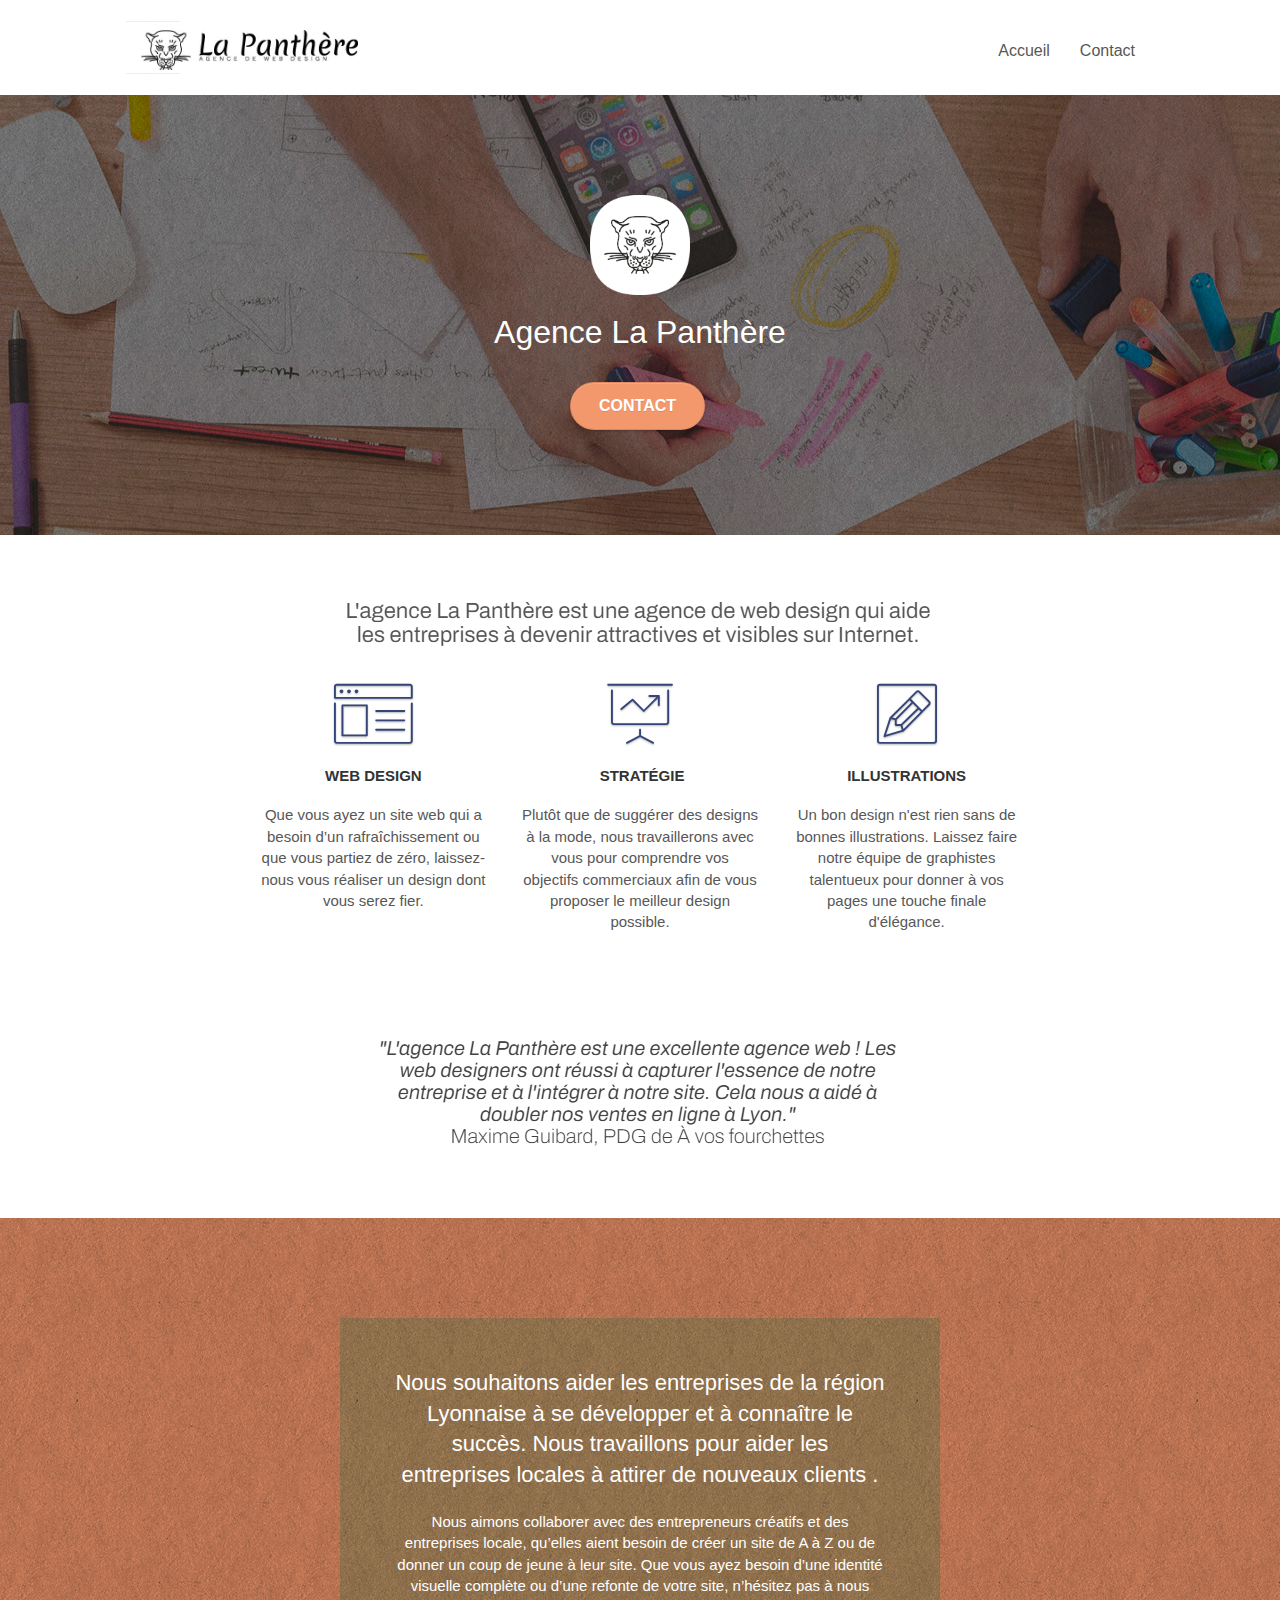
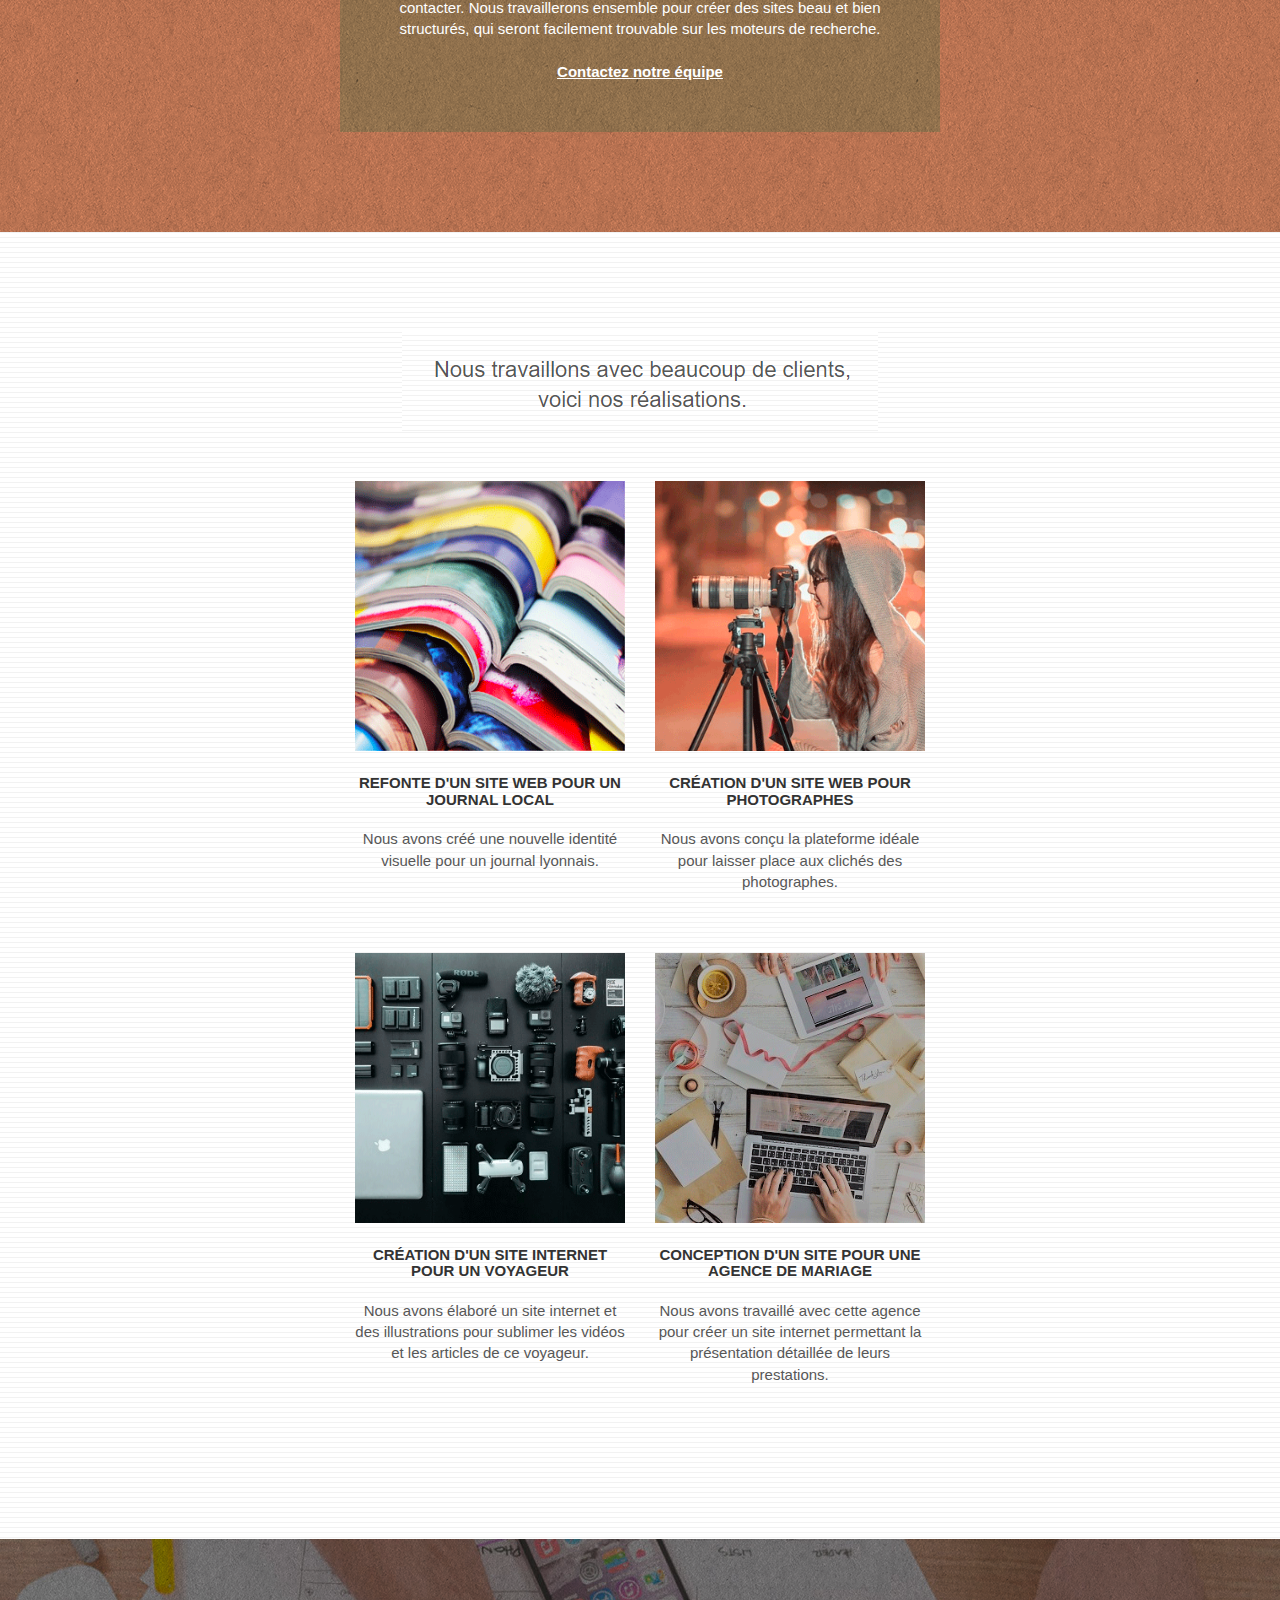
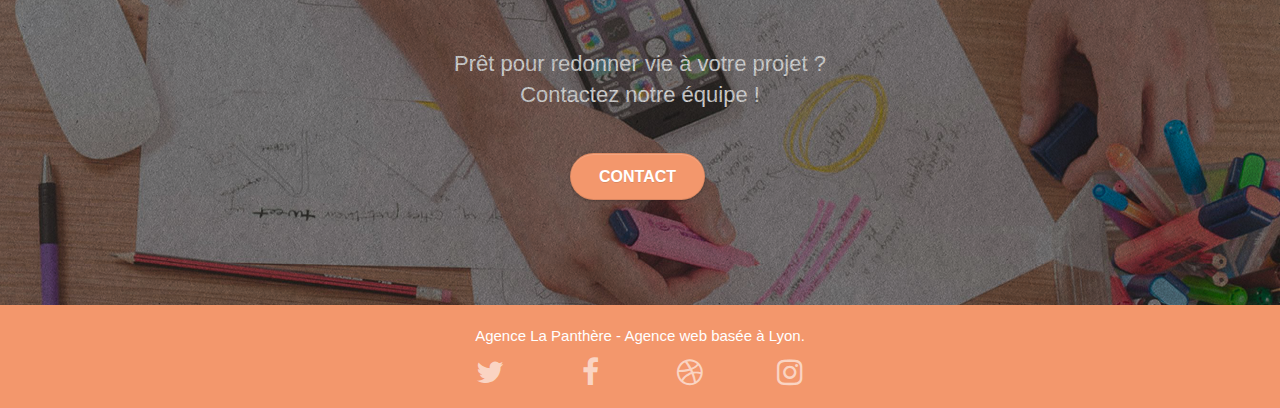
<file: index.html>
<!DOCTYPE html>
<html lang="fr">

<head>
    <meta charset="utf-8">
    <meta name="description" content="La Panthère, agence de web design basées à Lyon, vous aide pour vos projets de commincation web">
    <meta name="viewport" content="width=device-width, initial-scale=1.0, viewport-fit=cover">
    <link rel="shortcut icon" type="image/png" href="favicon.jpg">
    
	<link rel="stylesheet" type="text/css" href="./css/bootstrap.min.css">
	<link rel="stylesheet" type="text/css" href="style.min.css">
	<link rel="stylesheet" type="text/css" href="./css/font-awesome.min.css">
	<link rel="stylesheet" type="text/css" href="./css/et-line.min.css">
	
    
	<script src="./js/jquery-2.1.0.min.js"></script>
	<script src="./js/bootstrap.min.js"></script>
	<script src="./js/blocs.min.js"></script>
	<script src="./js/jquery.touchSwipe.min.js" defer></script>
	<script src="./js/gmaps.min.js"></script>

    <title>La Panthère - Agence de web design</title>
</head>

    
<!-- Analytics -->
 
<!-- Analytics END -->
    
<body>
<!-- Principal conteneur -->
<div class="page-container">
    
<!-- bloc-0 -->
<div class="bloc bgc-white l-bloc " id="bloc-0">
	<div class="container bloc-sm">

		<nav class="navbar row">
			<div class="navbar-header">
				<div class="keywords" style="color:#cccccc;font-size:1px;">Agence web à paris, stratégie web, web design, illustrations, design de site web, site web, web, internet, site internet, site</div>
				<a class="navbar-brand" href="index.html"><img src="img/agence-la-panthere-monochrome.jpg" alt="Logo la panthère agence web design Lyon" height="40" /></a>
				<div class="keywords" style="color:#cccccc;font-size:1px;">Agence web à paris, stratégie web, web design, illustrations, design de site web, site web, web, internet, site internet, site</div>
				<button id="nav-toggle" type="button" class="ui-navbar-toggle navbar-toggle" data-toggle="collapse" data-target=".navbar-1">
					<span class="sr-only">Toggle navigation</span><span class="icon-bar"></span><span class="icon-bar"></span><span class="icon-bar"></span>
				</button>
			</div>
			<div class="collapse navbar-collapse navbar-1 special-dropdown-nav">
				<ul class="site-navigation nav navbar-nav">
					<li>
						<a href="index.html">Accueil</a>
					</li>
					<li>
						<a href="contact-la-panthere.html">Contact</a>
					</li>
				</ul>
			</div>
		</nav>
	</div>
</div>
<!-- bloc-0 END -->

<!-- bloc-1-presentation -->
<div class="bloc bgc-dark-slate-blue bg-banniere d-bloc bg-t-edge bloc-bg-texture texture-paper b-parallax" id="bloc-1-hero">
	<div class="container bloc-lg">
		<div class="row tight-width-whitespace">
			<div class="col-sm-12">
				<img src="img/logo-la-panthere.png" class="center-block image-resize-mode" width="100" alt="Logo agence La Panthère, agence web design Lyon, création logo Lyon" />
				<h1 class="text-center hero-bloc-text tc-white ">
					Agence La Panthère
				</h1>
				<div class="text-center">
					<a href="contact-la-panthere.html" class="btn btn-lg btn-clean btn-rd cta-hero btn-atomic-tangerine" id="cta-hero">Contact</a>
				</div>
			</div>
		</div>
	</div>
</div>
<!-- bloc-1-presentation END -->

<!-- bloc-2-services -->
<div class="bloc bgc-white l-bloc" id="bloc-2-services">
	<div class="container bloc-md">
		<div class="row">
			<div class="col-sm-12 text-center">
				<img alt="agence web, agence web paris, web design paris, stratégie web" src="img/title.png" />
			</div>
		</div>
		<div class="row voffset-lg med-width-whitespace">
			<div class="col-sm-4">
				<div class="text-center">
					<span class="et-icon-browser sm-shadow icon-dark-slate-blue icons icon-lg"></span>
				</div>
				<h3 class="mg-md text-center">
					Web design
				</h3>
				<p class="text-center">
					Que vous ayez un site web qui a besoin d&rsquo;un rafraîchissement ou que vous partiez de zéro, laissez-nous vous réaliser un design dont vous serez fier.
				</p>
			</div>
			<div class="col-sm-4">
				<div class="text-center">
					<span class="et-icon-presentation sm-shadow icon-dark-slate-blue icons icon-lg"></span>
				</div>
				<h3 class="mg-md text-center">
					&nbsp;Stratégie
				</h3>
				<p class="text-center ">
					Plutôt que de suggérer des designs à la mode, nous travaillerons avec vous pour comprendre vos objectifs commerciaux afin de vous proposer le meilleur design possible.<br>
				</p>
			</div>
			<div class="col-sm-4">
				<div class="text-center">
					<span class="et-icon-edit sm-shadow icon-dark-slate-blue icons icon-lg"></span>
				</div>
				<h3 class="mg-md text-center">
					Illustrations
				</h3>
				<p class="text-center ">
					Un bon design n'est rien sans de bonnes illustrations. Laissez faire notre équipe de graphistes talentueux pour donner à vos pages une touche finale d'élégance.
				</p>
			</div>
		</div>
		<div class="row voffset-lg voffset">
			<div class="col-xs-12 col-md-8 col-md-offset-2 text-center">
				<img alt="Citation la panthere agence web design Lyon" src="img/citation.png" />
			</div>
		</div>
	</div>
</div>
<!-- bloc-2-services END -->

<!-- bloc-3-what-i-do -->
<div class="bloc tc-white bgc-atomic-tangerine bg-presentation d-bloc bloc-bg-texture texture-paper b-parallax" id="bloc-3-what-i-do">
	<div class="container bloc-lg">
		<div class="row tight-width-whitespace black-background">
			<div class="col-sm-12">
				<h2 class="mg-md text-center tc-white">
					Nous souhaitons aider les entreprises de la région Lyonnaise à se développer et à connaître le succès. Nous travaillons pour aider les entreprises locales à attirer de nouveaux clients .<br>
				</h2>
				<p class="text-center white">
					Nous aimons collaborer avec des entrepreneurs créatifs et des entreprises locale, qu’elles aient besoin de créer un site de A à Z ou de donner un coup de jeune à leur site. Que vous ayez besoin d’une identité visuelle complète ou d’une refonte de votre site, n’hésitez pas à nous contacter. Nous travaillerons ensemble pour créer des sites beau et bien structurés, qui seront facilement trouvable sur les moteurs de recherche. <br><br><a class="ltc-white bold-link" href="contact-la-panthere.html">Contactez notre équipe</a><br>
				</p>
			</div>
		</div>
	</div>
</div>
<!-- bloc-3-what-i-do END -->

<!-- bloc-4-portfolio -->
<div class="bloc bgc-white bg-lines-h2-bg bg-repeat l-bloc" id="bloc-4-portfolio">
	<div class="container bloc-lg">
		<div class="row">
			<div class="col-sm-12 text-center">
				<img alt="Citation la panthère, agence de web design sur Lyon" src="img/title2.png" />
			</div>
		</div>
		<div class="row tight-width-whitespace portfolio-row">
			<div class="col-sm-6">
				<a href="#" data-lightbox="img/la-panthere-journal.png" data-gallery-id="gallery-1" data-caption="Refonte d'un site web pour un journal local" data-frame="snapshot-lb"><img src="img/la-panthere-journal.png" alt="Agence web design Lyon refonte site web journal" class="img-responsive portfolio-thumb" /></a>
				<h3 class="mg-md text-center">
					Refonte d'un site web pour un journal local
				</h3>
				<p class="text-center">
					Nous avons créé une nouvelle identité visuelle pour un journal lyonnais.
				</p>
			</div>
			<div class="col-sm-6">
				<a href="#" data-lightbox="img/la-panthere-photographe.png" data-gallery-id="gallery-1" data-caption="Création d'un site web pour photographes" data-frame="snapshot-lb"><img src="img/la-panthere-photographe.png" class="img-responsive portfolio-thumb" alt="Agence web design Lyon, photographe prenant une photo" /></a>
				<h3 class="mg-md text-center">
					Création d'un site web pour photographes
				</h3>
				<p class="text-center">
					Nous avons conçu la plateforme idéale pour laisser place aux clichés des photographes.
				</p>
			</div>
		</div>
		<div class="row tight-width-whitespace portfolio-row">
			<div class="col-sm-6">
				<a href="#" data-lightbox="img/la-panthere-numerique.png" data-gallery-id="gallery-1" data-caption="Création d'un site internet pour un voyageur" data-frame="snapshot-lb"><img src="img/la-panthere-numerique.png" class="img-responsive portfolio-thumb" alt="Agence web design Lyon, appareilles numériques"/></a>
				<h3 class="mg-md text-center">
					Création d'un site internet pour un voyageur
				</h3>
				<p class="text-center">
					Nous avons élaboré un site internet et des illustrations pour sublimer les vidéos et les articles de ce voyageur.
				</p>
			</div>
			<div class="col-sm-6">
				<a href="#" data-lightbox="img/la-panthere-site.png" data-gallery-id="gallery-1" data-caption="Conception d'un site pour une agence de mariage" data-frame="snapshot-lb"><img src="img/la-panthere-site.png" class="img-responsive portfolio-thumb" alt="Agence web design Lyon, conception de site internet" /></a>
				<h3 class="mg-md text-center">
					Conception d'un site pour une agence de mariage
				</h3>
				<p class="text-center">
					Nous avons travaillé avec cette agence pour créer un site internet permettant la présentation détaillée de leurs prestations.
				</p>
			</div>
		</div>
	</div>
</div>
<!-- bloc-4-portfolio END -->

<!-- bloc-5-cta -->
<div class="bloc bgc-dark-slate-blue bg-banniere d-bloc bloc-bg-texture texture-paper" id="bloc-5-cta">
	<div class="container bloc-lg">
		<div class="row">
			<h2 class="mg-md text-center tc-white">
				Prêt pour redonner vie à votre projet ?<br>Contactez notre équipe !
			</h2>
			<div class="col-sm-12 text-center">
				<a href="contact-la-panthere.html" class="btn btn-atomic-tangerine btn-clean btn-rd btn-lg cta-hero">Contact</a>
			</div>
		</div>
	</div>
</div>
<!-- bloc-5-cta END -->

<!-- Footer - bloc-8 -->
<div class="bloc bgc-atomic-tangerine d-bloc" id="bloc-8">
	<div class="container bloc-sm">
		<div class="row">
			<div class="col-sm-12">
				<p class="text-center white">
					Agence La Panthère - Agence web basée à Lyon.<br>
				</p>
				<div class="row row-no-gutters social">
					<div class="col-sm-3">
						<div class="text-center">
							<a class="social" href="index.html"><span class="fa fa-twitter icon-md"></span></a>
						</div>
					</div>
					<div class="col-sm-3">
						<div class="text-center">
							<a class="social" href="index.html"><span class="fa fa-facebook icon-md"></span></a>
						</div>
					</div>
					<div class="col-sm-3">
						<div class="text-center">
							<a class="social" href="index.html"><span class="fa fa-dribbble icon-md"></span></a>
						</div>
					</div>
					<div class="col-sm-3">
						<div class="text-center">
							<a class="social" href="index.html"><span class="fa fa-instagram icon-md"></span></a>
						</div>
					</div>
				</div>
			</div>
		</div>
	</div>
</div>
<!-- Footer - bloc-8 END -->

</div>
<!-- Principal conteneur END -->
    

</body>
</html>
</file>
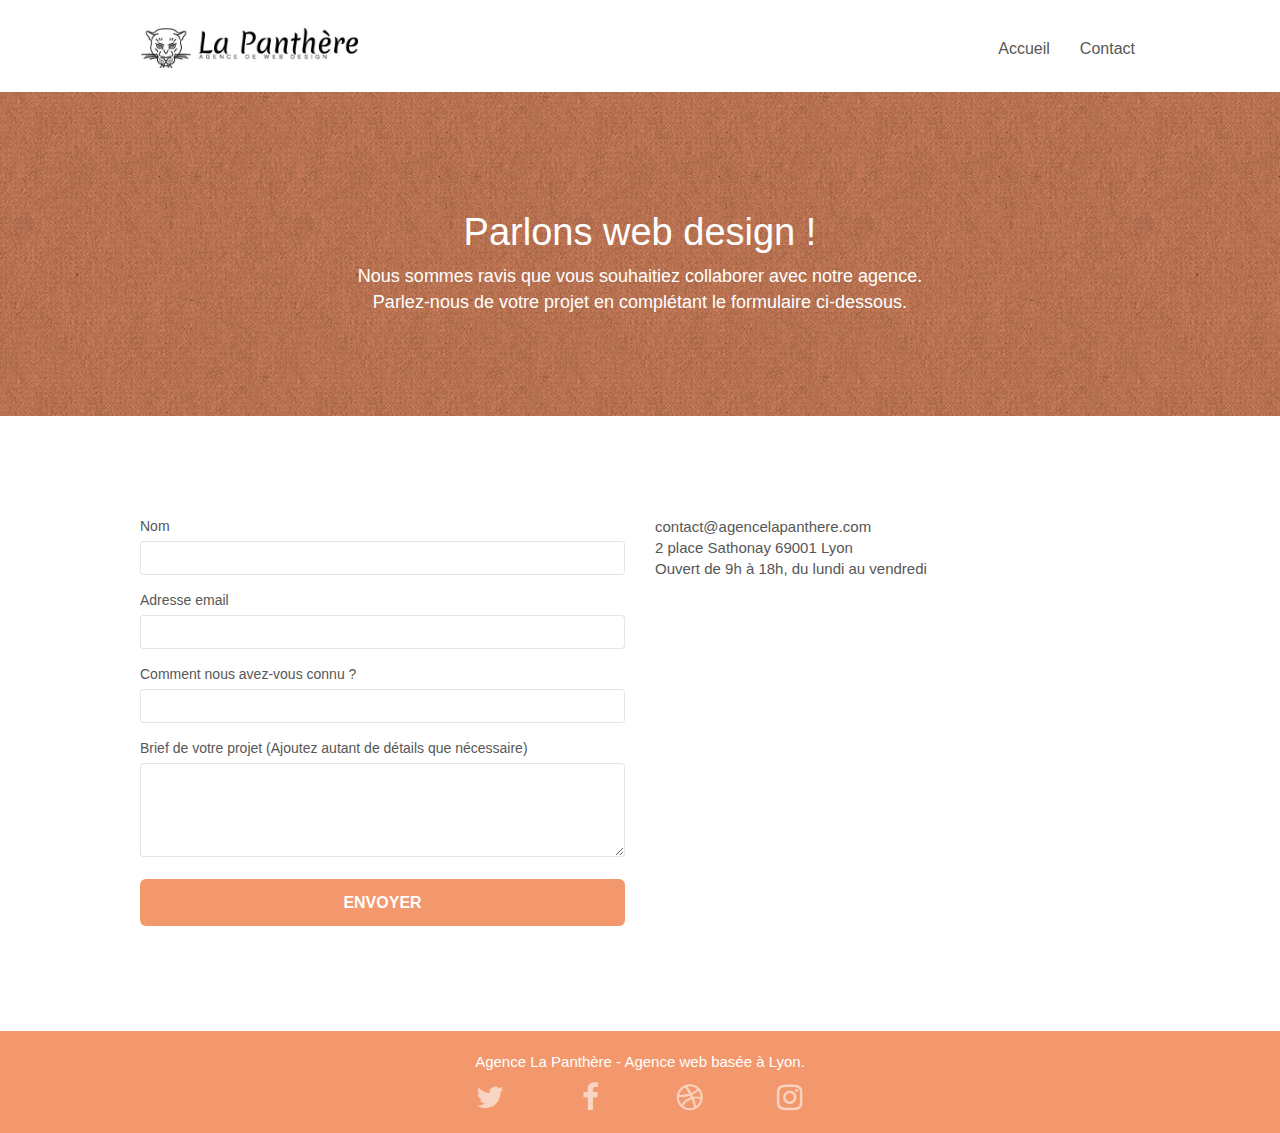
<file: contact-la-panthere.html>
<!DOCTYPE html>
<html lang="fr">

<head>
    <meta charset="utf-8">
    <meta name="description" content="La Panthère, agence de web design basées à Lyon, vous aide pour vos projets de commincation web">
    <meta name="viewport" content="width=device-width, initial-scale=1.0, viewport-fit=cover">
    <link rel="shortcut icon" type="image/png" href="favicon.jpg">
    
	<link rel="stylesheet" type="text/css" href="./css/bootstrap.min.css">
	<link rel="stylesheet" type="text/css" href="style.min.css">
	<link rel="stylesheet" type="text/css" href="./css/font-awesome.min.css">
	<link rel="stylesheet" type="text/css" href="./css/et-line.min.css">
	
    
	<script src="./js/jquery-2.1.0.min.js"></script>
	<script src="./js/bootstrap.min.js"></script>
	<script src="./js/blocs.min.js"></script>
	<script src="./js/jqBootstrapValidation.min.js"></script>
	<script src="./js/formHandler.min.js"></script>

    <title>Contact - Agence La Panthère</title>
</head>

    
<!-- Analytics -->
 
<!-- Analytics END -->

<body>
<!-- Principal conteneur -->
<div class="page-container">
    
<!-- bloc-0 -->
<div class="bloc bgc-white l-bloc " id="bloc-0">
	<div class="container bloc-sm">
		<nav class="navbar row">
			<div class="navbar-header">
				<a class="navbar-brand" href="index.html"><img src="img/agence-la-panthere-monochrome.jpg" alt="Logo la panthère agence web design Lyon" height="40" /></a>
				<button id="nav-toggle" type="button" class="ui-navbar-toggle navbar-toggle" data-toggle="collapse" data-target=".navbar-1">
					<span class="sr-only">Toggle navigation</span><span class="icon-bar"></span><span class="icon-bar"></span><span class="icon-bar"></span>
				</button>
			</div>
			<div class="collapse navbar-collapse navbar-1 special-dropdown-nav">
				<ul class="site-navigation nav navbar-nav">
					<li>
						<a href="index.html">Accueil</a>
					</li>
					<li>
						<a href="contact-la-panthere.html">Contact</a>
					</li>
				</ul>
			</div>
		</nav>
	</div>
</div>
<!-- bloc-0 END -->

<!-- bloc-6 -->
<div class="bloc bg-dots-bg bg-repeat bgc-atomic-tangerine d-bloc bloc-bg-texture texture-paper" id="bloc-6">
	<div class="container bloc-lg">
		<div class="row">
			<div class="col-sm-12">
				<h1 class="text-center hero-bloc-text tc-white">
					Parlons web design !
				</h1>
				<p class="text-center mg-lg tc-white tight-width-whitespace">
					Nous sommes ravis que vous souhaitiez collaborer avec notre agence.<br>
					Parlez-nous de votre projet en complétant le formulaire ci-dessous.
				</p>
			</div>
		</div>
	</div>
</div>
<!-- bloc-6 END -->

<!-- bloc-7 -->
<div class="bloc bgc-white l-bloc" id="bloc-7">
	<div class="container bloc-lg">
		<div class="row">
			<div class="col-sm-6">
				<form id="form_1" novalidate success-msg="Your message has been sent." fail-msg="Sorry it seems that our mail server is not responding, Sorry for the inconvenience!">
					<div class="form-group">
						<label>
							Nom
						</label>
						<input id="name" class="form-control" required />
					</div>
					<div class="form-group">
						<label>
							Adresse email
						</label>
						<input id="email" class="form-control" type="email" required />
					</div>
					<div class="form-group">
						<label>
							Comment nous avez-vous connu ?
						</label>
						<input class="form-control" type="email" required id="input_504" />
					</div>
					<div class="form-group">
						<label>
							Brief de votre projet (Ajoutez autant de détails que nécessaire)<br>
						</label><textarea id="message" class="form-control" rows="4" cols="50" required></textarea>
					</div> 
					<button class="bloc-button btn btn-lg btn-block cta-hero btn-atomic-tangerine" type="submit">
						Envoyer
					</button>
				</form>
			</div>
			<div class="col-sm-6">
				<p>
					contact@agencelapanthere.com<br>2 place Sathonay 69001 Lyon<br>Ouvert de 9h à 18h, du lundi au vendredi<br>
				</p>
			</div>
		</div>
	</div>
</div>
<!-- bloc-7 END -->

<!-- ScrollToTop Button -->
<a class="bloc-button btn btn-d scrollToTop" onclick="scrollToTarget('1')"><span class="fa fa-chevron-up"></span></a>
<!-- ScrollToTop Button END-->


<!-- Footer - bloc-8 -->
<div class="bloc bgc-atomic-tangerine d-bloc" id="bloc-8">
	<div class="container bloc-sm">
		<div class="row">
			<div class="col-sm-12">
				<p class="text-center white">
					Agence La Panthère - Agence web basée à Lyon.<br>
				</p>
				<div class="row row-no-gutters social">
					<div class="col-sm-3">
						<div class="text-center">
							<a class="social" href="index.html"><span class="fa fa-twitter icon-md"></span></a>
						</div>
					</div>
					<div class="col-sm-3">
						<div class="text-center">
							<a class="social" href="index.html"><span class="fa fa-facebook icon-md"></span></a>
						</div>
					</div>
					<div class="col-sm-3">
						<div class="text-center">
							<a class="social" href="index.html"><span class="fa fa-dribbble icon-md"></span></a>
						</div>
					</div>
					<div class="col-sm-3">
						<div class="text-center">
							<a class="social" href="index.html"><span class="fa fa-instagram icon-md"></span></a>
						</div>
					</div>
				</div>
			</div>
		</div>
	</div>
</div>
<!-- Footer - bloc-8 END -->

</div>
<!-- Principal conteneur END -->
    

</body>
</html>
</file>
<file: style.min.css>
body{margin:0;padding:0;background:#FFF;overflow-x:hidden;-webkit-font-smoothing:antialiased;-moz-osx-font-smoothing:grayscale}a,button{transition:all .3s ease-in-out;outline:none!important}a:hover{text-decoration:none;cursor:pointer}#page-loading-blocs-notifaction{position:fixed;top:0;bottom:0;width:100%;z-index:100000;background:#FFF url(img/pageload-spinner.gif) no-repeat center center}.bloc{width:100%;clear:both;background:50% 50% no-repeat;padding:0 50px;-webkit-background-size:cover;-moz-background-size:cover;-o-background-size:cover;background-size:cover;position:relative}.bloc .container{padding-left:0;padding-right:0}.bloc-lg{padding:100px 50px}.bloc-md{padding:50px}.bloc-sm{padding:20px 50px}.bg-center,.bg-l-edge,.bg-r-edge,.bg-t-edge,.bg-b-edge,.bg-tl-edge,.bg-bl-edge,.bg-tr-edge,.bg-br-edge,.bg-repeat{-webkit-background-size:auto!important;-moz-background-size:auto!important;-o-background-size:auto!important;background-size:auto!important}.bg-repeat{background:repeat}.bg-t-edge{background:top no-repeat}.bloc-bg-texture::before{content:"";background-size:2px 2px;position:absolute;top:0;bottom:0;left:0;right:0}.texture-paper::before{background:url(img/texture-paper.png);background-size:280px 280px}.b-parallax{background-attachment:fixed}.d-bloc{color:rgba(255,255,255,.7)}.d-bloc button:hover{color:rgba(255,255,255,.9)}.d-bloc .icon-round,.d-bloc .icon-square,.d-bloc .icon-rounded,.d-bloc .icon-semi-rounded-a,.d-bloc .icon-semi-rounded-b{border-color:rgba(255,255,255,.9)}.d-bloc .divider-h span{border-color:rgba(255,255,255,.2)}.d-bloc .a-btn,.d-bloc .navbar a,.d-bloc .navbar-brand,.d-bloc a .icon-sm,.d-bloc a .icon-md,.d-bloc a .icon-lg,.d-bloc a .icon-xl,.d-bloc h1 a,.d-bloc h2 a,.d-bloc h3 a,.d-bloc h4 a,.d-bloc h5 a,.d-bloc h6 a,.d-bloc p a{color:rgba(255,255,255,.6)}.d-bloc .a-btn:hover,.d-bloc .navbar a:hover,.d-bloc .navbar-brand:hover,.d-bloc a:hover .icon-sm,.d-bloc a:hover .icon-md,.d-bloc a:hover .icon-lg,.d-bloc a:hover .icon-xl,.d-bloc h1 a:hover,.d-bloc h2 a:hover,.d-bloc h3 a:hover,.d-bloc h4 a:hover,.d-bloc h5 a:hover,.d-bloc h6 a:hover,.d-bloc p a:hover{color:rgba(255,255,255,1)}.d-bloc .navbar-toggle .icon-bar{background:rgba(255,255,255,1)}.d-bloc .btn-wire,.d-bloc .btn-wire:hover{color:rgba(255,255,255,1);border-color:rgba(255,255,255,1)}.d-bloc .panel{color:rgba(0,0,0,.5)}.d-bloc .panel button:hover{color:rgba(0,0,0,.7)}.d-bloc .panel icon{border-color:rgba(0,0,0,.7)}.d-bloc .panel .divider-h span{border-color:rgba(0,0,0,.1)}.d-bloc .panel .a-btn{color:rgba(0,0,0,.6)}.d-bloc .panel .a-btn:hover{color:rgba(0,0,0,1)}.d-bloc .panel .btn-wire,.d-bloc .panel .btn-wire:hover{color:rgba(0,0,0,.7);border-color:rgba(0,0,0,.3)}.d-bloc .panel,.l-bloc{color:rgba(0,0,0,.5)}.d-bloc .panel button:hover,.l-bloc button:hover{color:rgba(0,0,0,.7)}.l-bloc .icon-round,.l-bloc .icon-square,.l-bloc .icon-rounded,.l-bloc .icon-semi-rounded-a,.l-bloc .icon-semi-rounded-b{border-color:rgba(0,0,0,.7)}.d-bloc .panel .divider-h span,.l-bloc .divider-h span{border-color:rgba(0,0,0,.1)}.d-bloc .panel .a-btn,.l-bloc .a-btn,.l-bloc .navbar a,.l-bloc .navbar-brand,.l-bloc a .icon-sm,.l-bloc a .icon-md,.l-bloc a .icon-lg,.l-bloc a .icon-xl,.l-bloc h1 a,.l-bloc h2 a,.l-bloc h3 a,.l-bloc h4 a,.l-bloc h5 a,.l-bloc h6 a,.l-bloc p a{color:rgba(0,0,0,.6)}.d-bloc .panel .a-btn:hover,.l-bloc .a-btn:hover,.l-bloc .navbar a:hover,.l-bloc .navbar-brand:hover,.l-bloc a:hover .icon-sm,.l-bloc a:hover .icon-md,.l-bloc a:hover .icon-lg,.l-bloc a:hover .icon-xl,.l-bloc h1 a:hover,.l-bloc h2 a:hover,.l-bloc h3 a:hover,.l-bloc h4 a:hover,.l-bloc h5 a:hover,.l-bloc h6 a:hover,.l-bloc p a:hover{color:rgba(0,0,0,1)}.l-bloc .navbar-toggle .icon-bar{color:rgba(0,0,0,.6)}.d-bloc .panel .btn-wire,.d-bloc .panel .btn-wire:hover,.l-bloc .btn-wire,.l-bloc .btn-wire:hover{color:rgba(0,0,0,.7);border-color:rgba(0,0,0,.3)}.voffset{margin-top:30px}.voffset-lg{margin-top:80px}.row-no-gutters{margin-right:0;margin-left:0}.row.row-no-gutters>[class^="col-"],.row.row-no-gutters>[class*=" col-"]{padding-right:0;padding-left:0}#bloc-1-hero h1{font-size:32px}.navbar{margin-bottom:0;z-index:1}.navbar-brand{height:auto;padding:3px 15px;font-size:25px;font-weight:400;font-weight:600;line-height:44px}.navbar-brand img{max-height:200px;margin:0 5px 0 0;display:inline}.navbar-brand img[src$=svg]{min-width:100px}.nav-center .navbar-brand img{margin:0}.navbar .nav{padding-top:2px;margin-right:-16px;float:right;z-index:1}.nav>li{float:left;margin-top:4px;font-size:16px}.navbar-nav .open .dropdown-menu>li>a{text-align:inherit}.nav>li a:hover,.nav>li a:focus{background:transparent}.navbar-toggle{margin:10px 10px 0 0;border:0}.navbar-toggle:hover{background:transparent!important}.navbar-toggle .icon-bar{background-color:rgba(0,0,0,.5);width:26px}.nav-invert .navbar .nav{float:left}.nav-invert .navbar-header,.nav-invert .navbar-brand{float:right;position:relative;z-index:2}@media (min-width:768px){.site-navigation{position:absolute;top:50%;right:20px;transform:translate(0,-50%);-webkit-transform:translateY(-50%)}.nav>li .dropdown-menu a,.nav>li .dropdown-menu a:hover{color:#484848}.nav-invert .site-navigation{left:0;right:0}.nav-center{text-align:center}.nav-center .navbar-header{width:100%}.nav-center .navbar-header,.nav-center .navbar-brand,.nav-center .nav>li{float:none;display:inline-block}.nav-center .site-navigation{position:relative;width:100%;right:0;margin-right:0;margin-top:20px}.nav-center.mini-nav .navbar-toggle{float:none;margin:10px auto 0}}.nav>li>.dropdown a{background:none!important;display:block;padding:14px 15px}nav .caret{margin:0 5px}.dropdown-menu .dropdown-menu{top:-8px;left:100%}.dropdown-menu .dropmenu-flow-right{top:100%;left:0;margin-left:-1px;border-top-left-radius:0;border-top-right-radius:0}.dropdown-menu .dropdown span{border:4px solid #000;border-top-color:transparent;border-right-color:transparent;border-bottom-color:transparent;margin:6px -5px 0 0!important;float:right}.mg-md{margin-top:10px;margin-bottom:20px}.mg-lg{margin-top:10px;margin-bottom:40px}.btn{margin:0 5px 5px 0}.btn.pull-right{margin:0 0 5px 5px}.btn-d,.btn-d:hover,.btn-d:focus{color:#FFF;background:rgba(0,0,0,.3)}button{outline:none!important}.btn-rd{border-radius:40px}.btn-clean{border:1px solid rgba(0,0,0,.08);border-bottom-color:rgba(0,0,0,.1);text-shadow:0 1px 0 rgba(0,0,1,.1);box-shadow:0 1px 3px rgba(0,0,1,.25),inset 0 1px 0 0 rgba(255,255,255,.15)}.icon-md{font-size:30px!important}.icon-lg{font-size:60px!important}.sm-shadow{text-shadow:0 1px 2px rgba(0,0,0,.3)}.panel-sq,.panel-sq .panel-heading,.panel-sq .panel-footer{border-radius:0}.panel-rd{border-radius:30px}.panel-rd .panel-heading{border-radius:29px 29px 0 0}.panel-rd .panel-footer{border-radius:0 0 29px 29px}.form-control{border-color:rgba(0,0,0,.1);box-shadow:none}.scrollToTop{width:40px;height:40px;position:fixed;bottom:20px;right:20px;opacity:0;z-index:500;transition:all .3s ease-in-out}.scrollToTop span{margin-top:6px}.showScrollTop{font-size:14px;opacity:1}a[data-lightbox]{position:relative;display:block;text-align:center}a[data-lightbox]:hover::before{content:"+";font-family:"HelveticaNeue-Light","Helvetica Neue Light","Helvetica Neue",Helvetica,Arial;font-size:32px;width:50px;height:50px;margin-left:-25px;border-radius:50%;background:rgba(0,0,0,.6);color:#FFF;font-weight:100;z-index:1;position:absolute;top:50%;transform:translateY(-50%);-webkit-transform:translateY(-50%)}a[data-lightbox]:hover img{opacity:.6;-webkit-animation-fill-mode:none;animation-fill-mode:none}#lightbox-modal{display:flex;align-items:center}#lightbox-modal .modal-dialog{width:90%;max-width:900px;margin:0 auto 0}#lightbox-modal .modal-dialog img{max-height:90vh;margin:0 auto}.lightbox-caption{padding:20px;color:#FFF;background:rgba(0,0,0,.5);position:absolute;left:15px;right:15px;bottom:5px}.close-lightbox{color:#FFF;font-size:30px;position:absolute;top:20px;right:20px;z-index:20;background:rgba(0,0,0,.5);border:none;line-height:30px;padding:0 9px 5px;opacity:.3}.close-lightbox:hover,.next-lightbox:hover,.prev-lightbox:hover{opacity:1;color:#FFF}.next-lightbox,.prev-lightbox{font-size:20px;color:rgba(255,255,255,.9);background:rgba(0,0,0,.5);transition:all .2s ease-in-out;position:absolute;top:45%;z-index:1;opacity:.4}.next-lightbox{padding:6px 8px 1px 13px;right:25px}.prev-lightbox{padding:6px 13px 1px 10px;left:25px}.snapshot-lb .modal-body{padding-bottom:45px}.snapshot-lb .lightbox-caption{padding:0;color:rgba(0,0,0,.5);background:none}h1,h2,h3,h4,h5,h6,p,label,.btn,a{font-family:"helvetica";font-weight:400;color:#575757!important}.container{max-width:1000px}.hero-bloc-text{font-size:38px}.hero-bloc-text-sub{font-size:36px}.statement-bloc-text{line-height:26px;font-style:italic;font-size:20px;text-align:center;font-weight:lighter;max-width:520px;margin:auto auto auto auto}p{font-size:15px}.tight-width-whitespace{max-width:600px;margin:auto auto auto auto}.h1{font-size:20px;font-family:"Open Sans"}.cta-hero{margin-top:22px;color:#FFFFFF!important;text-transform:uppercase;padding:12px 28px 12px 28px;font-size:16px;font-weight:700}.social{max-width:400px;margin:auto auto auto auto}h2{font-size:22px;line-height:1.4em}h3{font-size:15px;text-transform:uppercase;font-weight:700;color:#333333!important}.med-width-whitespace{max-width:800px;margin:auto auto auto auto;box-shadow:0 0 0 #000}h1{color:#333333!important}h4{color:#333333!important}.icons{margin-bottom:14px;margin-top:24px}.white{color:#FFFFFF!important}.portfolio-thumb{margin-bottom:24px}.portfolio-row{margin-bottom:44px;margin-top:50px}.avatar{box-shadow:0 4px 9px rgba(0,0,0,.3)}.black-background{background-color:rgba(165,147,99,.7);padding:40px 40px 40px 40px}.bold-link{font-weight:900;text-decoration:underline!important}.bgc-white{background-color:#FFF}.bgc-dark-slate-blue{background-color:#364577}.bgc-atomic-tangerine{background-color:#F3976C}.tc-white{color:white!important}.tight-width-whitespace{font-size:18px}.btn-atomic-tangerine{background:#F3976C;color:#FFFFFF!important}.btn-atomic-tangerine:hover{background:#c27956!important;color:#FFFFFF!important}.ltc-white{color:#FFFFFF!important}.ltc-white:hover{color:#cccccc!important}.ltc-atomic-tangerine{color:#F3976C!important}.ltc-atomic-tangerine:hover{color:#c27956!important}.icon-dark-slate-blue{color:#364577!important;border-color:#364577!important}.bg-dots-bg{background-image:url(img/dots-bg.png)}.bg-lines-h2-bg{background-image:url(img/lines-h2-bg.png)}.bg-banniere{background-image:url(img/agence-la-panthere.jpg)}.bg-presentation{background-image:url(img/image-de-presentation.png)}@media (max-width:1024px){.bloc{padding-left:20px;padding-right:20px}.bloc.full-width-bloc,.bloc-tile-2.full-width-bloc .container,.bloc-tile-3.full-width-bloc .container,.bloc-tile-4.full-width-bloc .container{padding-left:0;padding-right:0}}@media (max-width:992px) and (min-width:768px){.navbar .nav{max-width:80%}.nav-center.navbar .nav{max-width:100%}}@media only screen and (min-device-width:768px) and (max-device-width:1024px) and (orientation:landscape){.b-parallax{background-attachment:scroll}}@media only screen and (min-device-width:1024px) and (max-device-width:1366px) and (-webkit-min-device-pixel-ratio:1.5){.b-parallax{background-attachment:scroll}}@media (max-width:991px){.container{width:100%}.b-parallax{background-attachment:scroll}.page-container,#hero-bloc{overflow-x:hidden;position:relative}.bloc{padding-left:constant(safe-area-inset-left);padding-right:constant(safe-area-inset-right)}.bloc-group,.bloc-group .bloc{display:block;width:100%}.bloc-fill-screen .fill-bloc-top-edge,.bloc-fill-screen .fill-bloc-bottom-edge{padding:0 20px;padding-left:constant(safe-area-inset-left);padding-right:constant(safe-area-inset-right)}}@media (max-width:767px){.page-container{overflow-x:hidden;position:relative}h1,h2,h3,h4,h5,h6,p,#disqus_thread{padding-left:10px!important;padding-right:10px!important}.b-parallax{background-attachment:scroll}.navbar .nav{padding-top:0;border-top:1px solid rgba(0,0,0,.2);float:none!important}.navbar.row{margin-left:0;margin-right:0}.site-navigation{position:inherit;transform:none;-webkit-transform:none;-ms-transform:none}.nav>li{margin-top:0;border-bottom:1px solid rgba(0,0,0,.1);background:rgba(0,0,0,.05);text-align:left;padding-left:15px;width:100%}.nav>li:hover{background:rgba(0,0,0,.08)}.dropdown .dropdown a .caret{float:none;margin:5px 0 0 10px!important;border:4px solid #000;border-bottom-color:transparent;border-right-color:transparent;border-left-color:transparent}#hero-bloc .navbar .nav{background:rgba(0,0,0,.8)}#hero-bloc .navbar .nav a{color:rgba(255,255,255,.6)}.hero{padding:50px 0}.hero-nav{left:-1px;right:-1px}.navbar-collapse{padding:0;overflow-x:hidden;-webkit-box-shadow:none;box-shadow:none}.navbar-brand img{max-height:40px;width:auto}.nav-invert .navbar-header{float:none;width:100%}.nav-invert .navbar-toggle{float:left;margin-left:10px}.bloc{padding-left:0;padding-right:0}.bloc-xxl,.bloc-xl,.bloc-lg{padding:40px 0}.bloc-sm,.bloc-md{padding-left:0;padding-right:0}.bloc-tile-2 .container,.bloc-tile-3 .container,.bloc-tile-4 .container,.bloc-fill-screen .fill-bloc-top-edge,.bloc-fill-screen .fill-bloc-bottom-edge{padding-left:0;padding-right:0}.a-block{padding:0 10px}.btn-dwn{display:none}.voffset{margin-top:5px}.voffset-md{margin-top:20px}.voffset-lg{margin-top:30px}form{padding:5px}.close-lightbox{display:inline-block}.blocsapp-device-iphone5{background-size:216px 425px;padding-top:60px;width:216px;height:425px}.blocsapp-device-iphone5 img{width:180px;height:320px}}@media (max-width:400px){.bloc{padding-left:0;padding-right:0}}@media (max-width:767px){.bloc-mob-center-text{text-align:center}}
</file>
